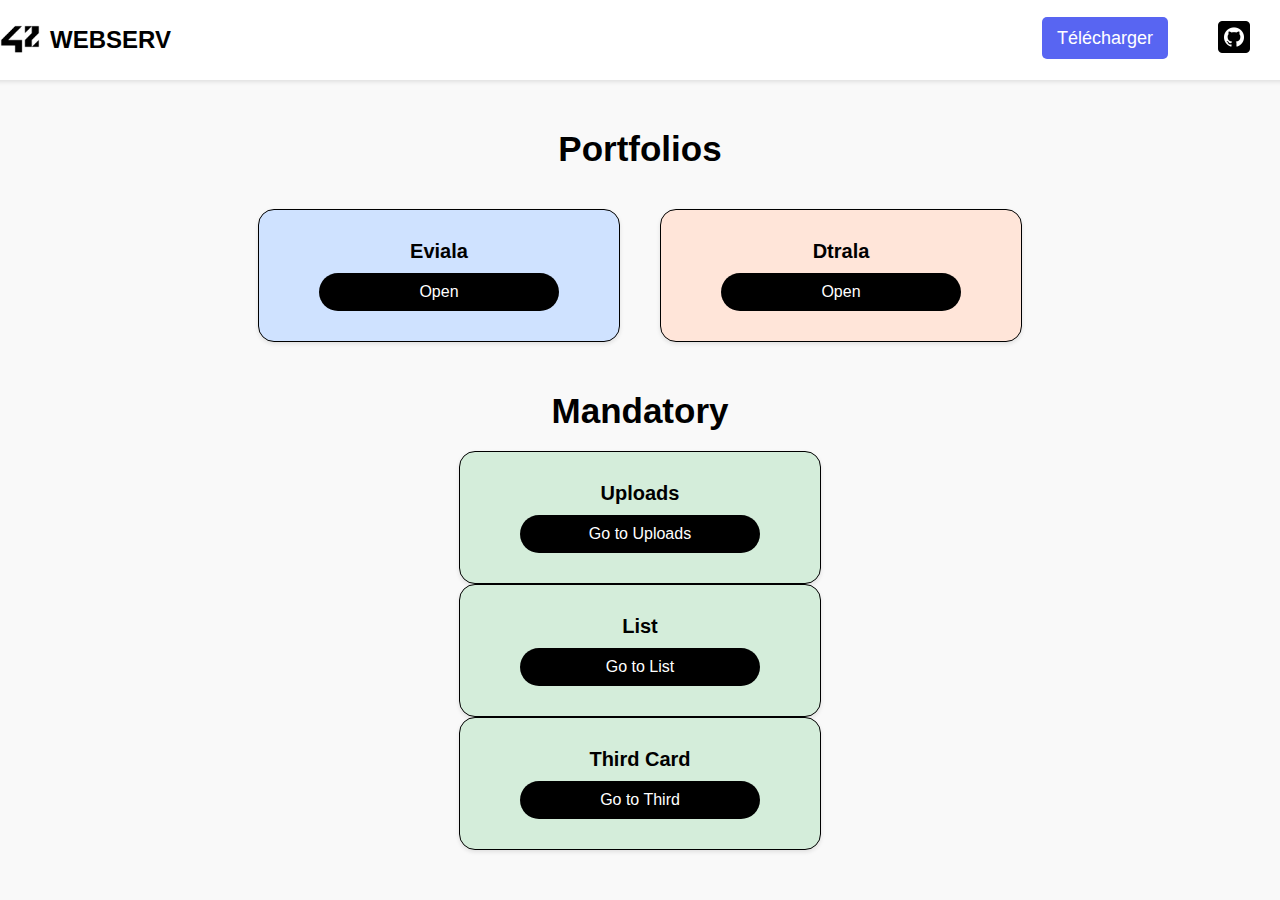
<file: goodweb/index.html>
<!DOCTYPE html>
<html lang="fr">
<head>
    <meta charset="UTF-8">
    <meta name="viewport" content="width=device-width, initial-scale=1.0">
    <title>42WebServ</title>
    <link rel="stylesheet" href="main/index/index.css">
</head>
<body>
    <header>
        <div class="logo-container">
            <img src="./images/images.png" alt="Logo" class="logo">
            <a href="index.html" class="title-link">
                <h1>WEBSERV</h1>
            </a>
        </div>
        <div class="download-container">
            <a href="./main/download/good-boy.gif" download class="download-button">
                Télécharger
            </a>
            <a href="https://github.com/vialaenzo/my-CPP_MODULES-42" target="_blank">
                <img src="./images/github.png" alt="GitHub Logo" class="github-logo">
            </a>
        </div>
    </header>
    <main>
        <div class="container">
            <div class="main-content">
                <section class="portfolios">
                    <h2>Portfolios</h2>
                    <div class="portfolio-cards">
                        <div class="card" style="background-color: #cfe2ff;">
                            <h3>Eviala</h3>
                            <button id="open-eviala">Open</button>
                        </div>
                        <div class="card" style="background-color: #ffe5d9;">
                            <h3>Dtrala</h3>
                            <button id="open-dtrala">Open</button>
                        </div>
                    </div>
                </section>
                <section class="mandatory" id="mandatory-section">
                    <h2>Mandatory</h2>
                    <div class="mandatory-cards">
                        <div class="card" style="background-color: #d4edda;">
                            <h3>Uploads</h3>
                            <a href="uploads/uploads.html">
                                <button>Go to Uploads</button>
                            </a>
                        </div>
                        <div class="card" style="background-color: #d4edda;">
                            <h3>List</h3>
                            <a href="cgi-files/list.py">
                                <button>Go to List</button>
                            </a>
                        </div>
                        <div class="card" style="background-color: #d4edda;">
                            <h3>Third Card</h3>
                            <button>Go to Third</button>
                        </div>
                        <!-- Add more mandatory cards here -->
                    </div>
                </section>
            </div>
        </div>
    </main>
    <script src="main/index/index.js"></script>
</body>
</html>
</file>
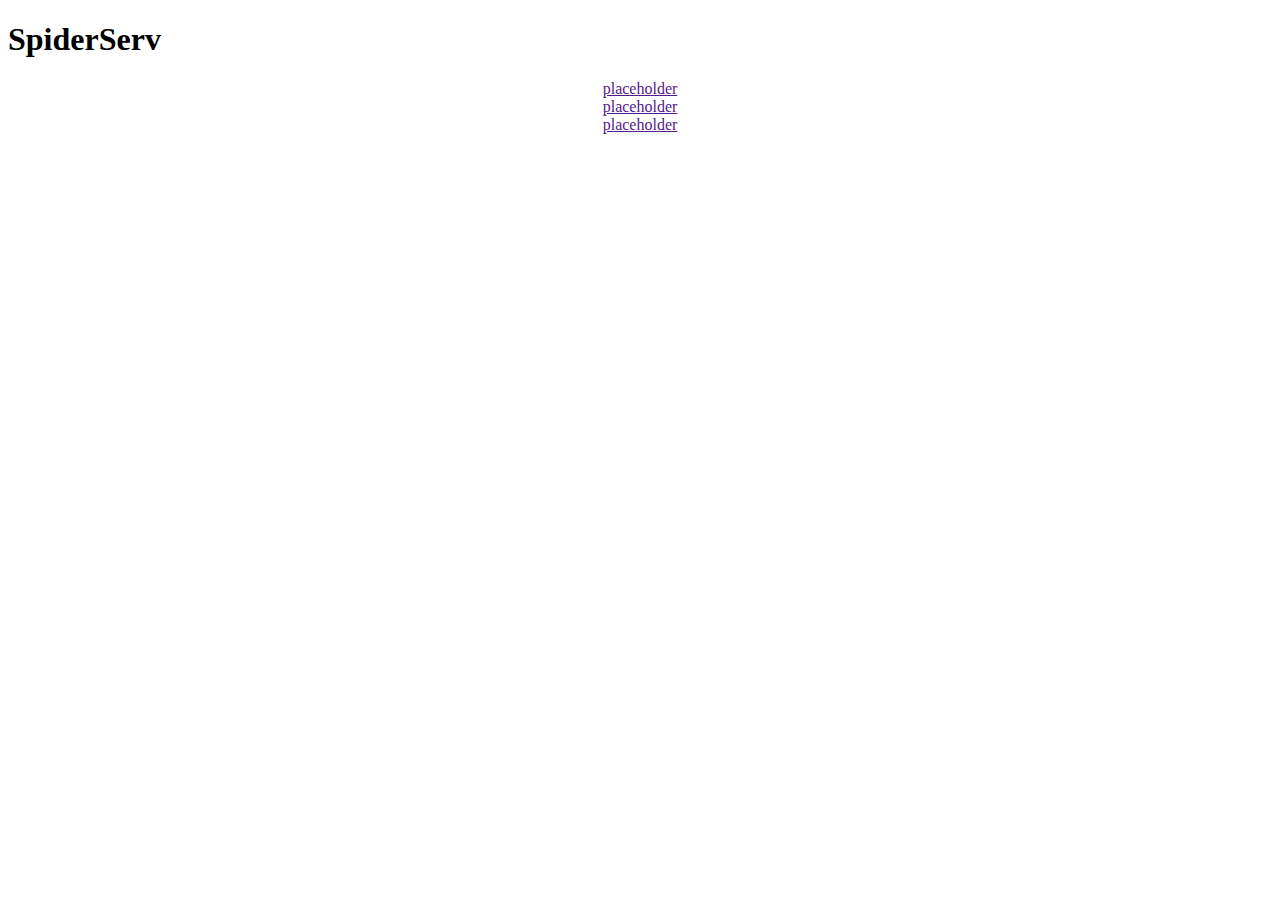
<file: web/index.html>
<!doctype html>
<link rel="stylesheet" href="style.css" />
<html>
  <body>
    <h1>SpiderServ</h1>
    <div class="top-bar">
      <a href="">placeholder</a>
      <a href="">placeholder</a>
      <a href="">placeholder</a>
    </div>
  </body>
</html>
</file>
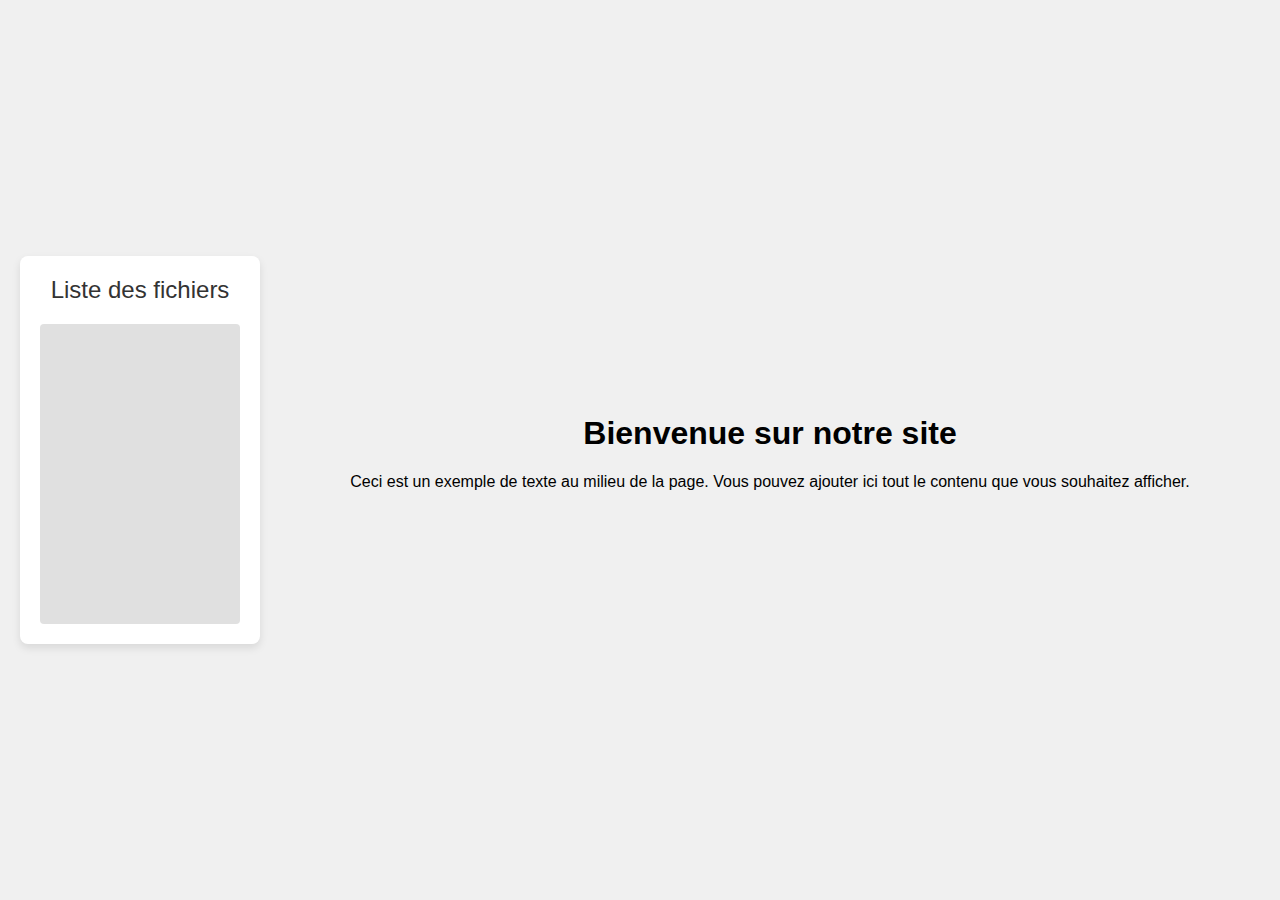
<file: goodweb/main/test.html>
<!DOCTYPE html>
<html lang="fr">
<head>
    <meta charset="UTF-8">
    <meta name="viewport" content="width=device-width, initial-scale=1.0">
    <title>Test de la Maquette</title>
    <style>
        body {
            margin: 0;
            padding: 0;
            font-family: Arial, sans-serif;
            background-color: #f0f0f0;
            display: flex;
            justify-content: center;
            align-items: center;
            height: 100vh;
        }

        .container {
            display: flex;
            width: 100%;
            justify-content: space-between;
            align-items: center;
        }

        .card {
            background-color: #ffffff;
            border-radius: 8px;
            box-shadow: 0 4px 8px rgba(0, 0, 0, 0.1);
            padding: 20px;
            width: 200px;
            text-align: center;
            margin-left: 20px;
        }

        .card-title {
            font-size: 1.5em;
            margin-bottom: 20px;
            color: #333333;
        }

        .card-content {
            background-color: #e0e0e0;
            height: 300px;
            border-radius: 4px;
        }

        .main-content {
            flex: 1;
            padding: 20px;
            text-align: center;
        }
    </style>
</head>
<body>
    <div class="container">
        <div class="card">
            <div class="card-title">Liste des fichiers</div>
            <div class="card-content"></div>
        </div>
        <div class="main-content">
            <h1>Bienvenue sur notre site</h1>
            <p>Ceci est un exemple de texte au milieu de la page. Vous pouvez ajouter ici tout le contenu que vous souhaitez afficher.</p>
        </div>
    </div>
</body>
</html>
</file>
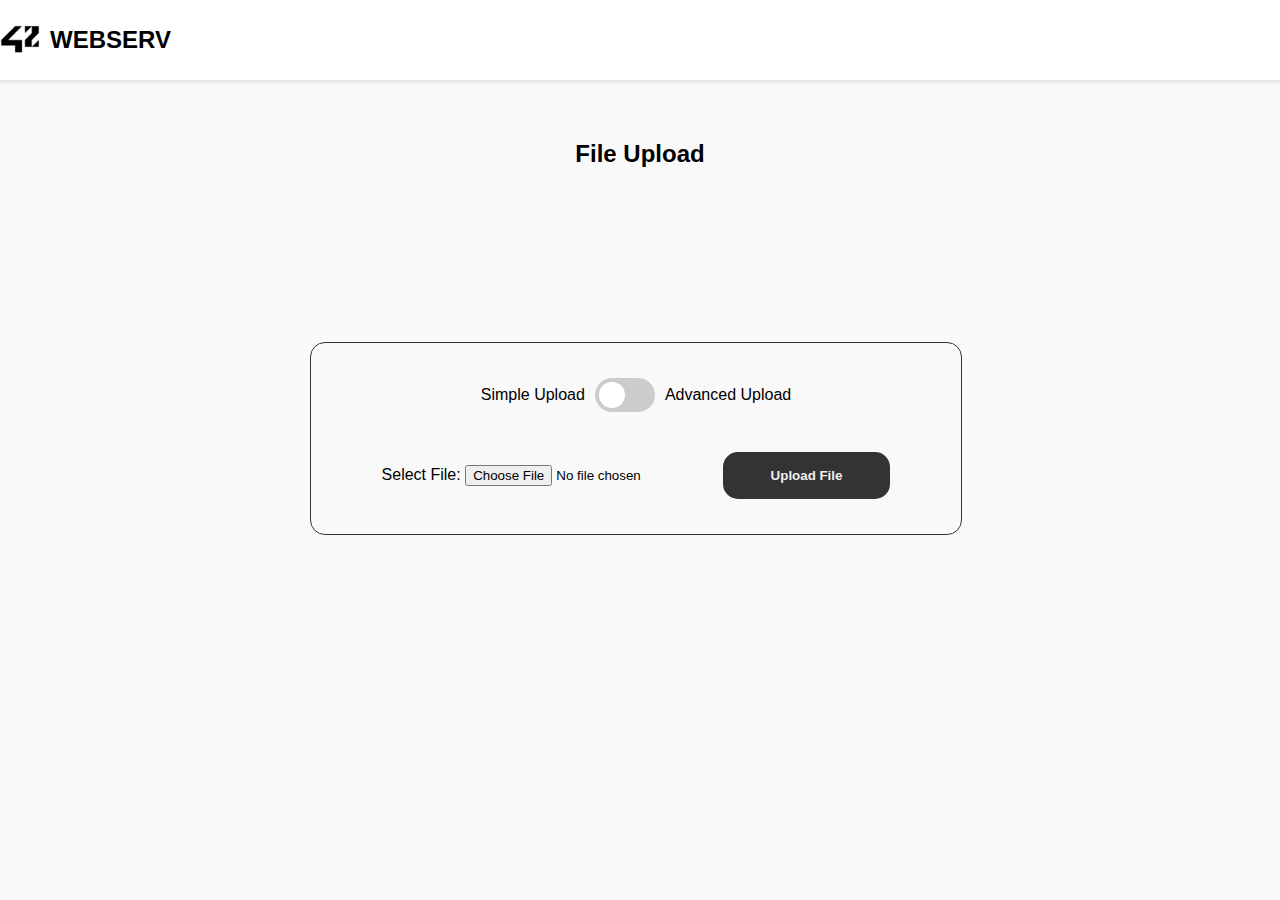
<file: goodweb/uploads/uploads.html>
<!DOCTYPE html>
<html lang="fr">
<head>
    <meta charset="UTF-8">
    <meta name="viewport" content="width=device-width, initial-scale=1.0">
    <title>Upload Files</title>
    <link rel="stylesheet" href="../index/index.css">
    <link rel="stylesheet" href="./uploads.css">
</head>
<body>
    <header>
        <div class="logo-container">
            <img src="../images/images.png" alt="Logo" class="logo">
            <a href="../index.html" class="title-link">
                <h1>WEBSERV</h1>
            </a>
        </div>
    </header>
    <main>
        <section class="file-transfer">
            <h2>File Upload</h2>
            <div class="upload-section">
                <div class="toggle-container">
                    <span class="toggle-label">Simple Upload</span>
                    <label class="toggle-switch">
                        <input type="checkbox" id="confirmUpload">
                        <span class="slider"></span>
                    </label>
                    <span class="toggle-label">Advanced Upload</span>
                </div>
                <div id="simple-upload" class="upload-mode">
                    <form id="simpleUploadForm">
                        <label for="fileInput">Select File:</label>
                        <input id="fileInput" type="file" name="file">
                        <button type="submit" id="upload-button" class="button">Upload File</button>
                    </form>
                </div>
                <div id="advanced-upload" class="upload-mode hidden">
                    <form id="advancedUploadForm">
                        <label for="filenameInput">File Name:</label>
                        <input id="filenameInput" type="text" name="filename">
                        <label for="contentInput">File Content:</label>
                        <textarea id="contentInput" name="content"></textarea>
                        <button type="submit" id="advanced-upload-button" class="button">Create and Upload File</button>
                    </form>
                </div>
            </div>
        </section>
    </main>
    <script src="./uploads.js"></script>
</body>
</html>
</file>
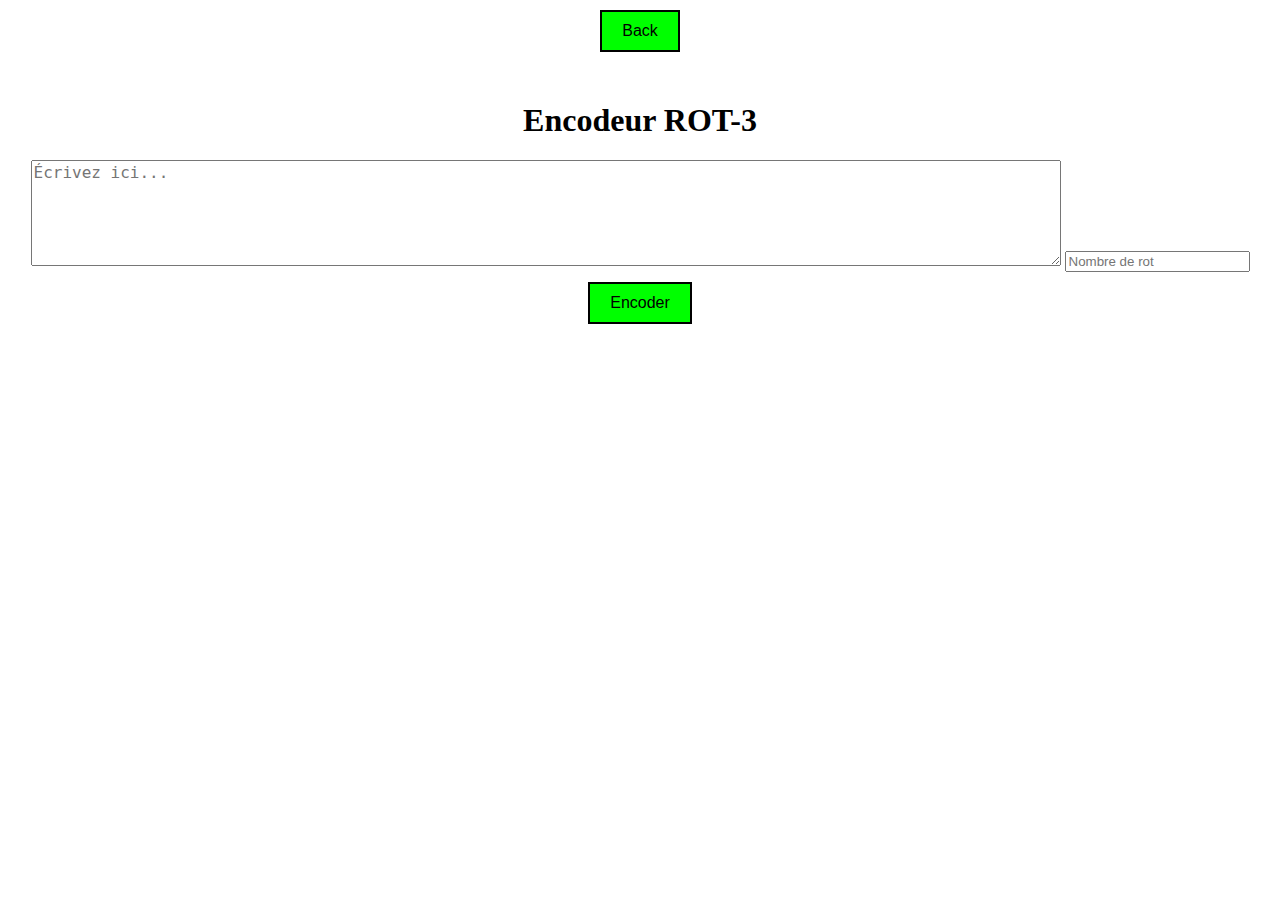
<file: goodweb/main/rot/rot.html>
<!DOCTYPE html>
<html lang="fr">
<head>
    <meta charset="UTF-8">
    <meta name="viewport" content="width=device-width, initial-scale=1.0">
    <title>Encodeur ROT-3</title>
    <style>
        body {
            width: 100%;
            margin: 0;
            text-align: center;
            background-color: #ffffff;
        }
        .top-bar {
            width: 100%;
            display: grid;
            grid-auto-flow: column;
            grid-auto-columns: 1fr;
            color: #00ff00;
            border-top: 2px solid black;
            border-bottom: 2px solid black;
        }
        .top-bar a {
            padding: 2px;
            border-left: 1px solid black;
            border-right: 1px solid black;
        }
        .container {
            margin-top: 50px;
        }
        textarea {
            width: 80%;
            height: 100px;
            font-size: 16px;
        }
        button {
            margin-top: 10px;
            padding: 10px 20px;
            font-size: 16px;
            background-color: #00ff00;
            border: 2px solid black;
            cursor: pointer;
        }
        button:hover {
            background-color: #008000;
        }
    </style>
</head>
<body>
    <button id="back-btn" onclick="window.history.back();">Back</button>
    <div class="container">
        <h1>Encodeur ROT-3</h1>
        <form action="../cgi-bin/rot.py" method="post">
            <textarea name="texte" placeholder="Écrivez ici..."></textarea>
            <input type="number", name="number" placeholder="Nombre de rot"></input>
            <button type="submit">Encoder</button>
        </form>
    </div>

</body>
</html>
</file>
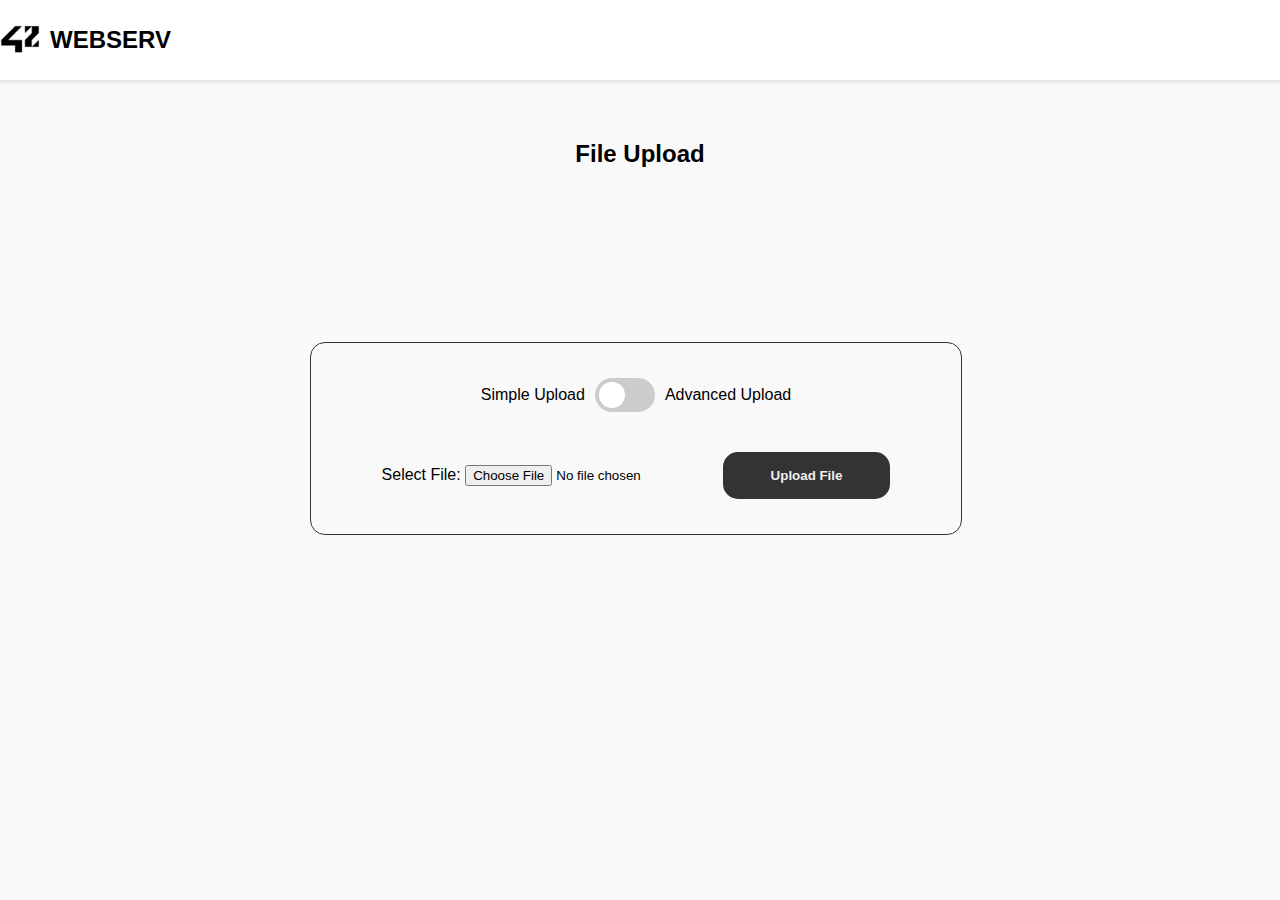
<file: goodweb/main/uploads/uploads.html>
<!DOCTYPE html>
<html lang="fr">
<head>
    <meta charset="UTF-8">
    <meta name="viewport" content="width=device-width, initial-scale=1.0">
    <title>Upload Files</title>
    <link rel="stylesheet" href="./uploads.css">
</head>
<body>
    <header>
        <div class="logo-container">
            <img src="../../images/images.png" alt="Logo" class="logo">
            <a href="../../index.html" class="title-link">
                <h1>WEBSERV</h1>
            </a>
        </div>
    </header>
    <main>
        <section class="file-transfer">
            <h2>File Upload</h2>
            <div class="upload-section">
                <div class="toggle-container">
                    <span class="toggle-label">Simple Upload</span>
                    <label class="toggle-switch">
                        <input type="checkbox" id="confirmUpload">
                        <span class="slider"></span>
                    </label>
                    <span class="toggle-label">Advanced Upload</span>
                </div>
                <div id="simple-upload" class="upload-mode">
                    <form id="simpleUploadForm">
                        <label for="fileInput">Select File:</label>
                        <input id="fileInput" type="file" name="file">
                        <button type="submit" id="upload-button" class="button">Upload File</button>
                    </form>
                </div>
                <div id="advanced-upload" class="upload-mode hidden">
                    <form id="advancedUploadForm">
                        <label for="filenameInput">File Name:</label>
                        <input id="filenameInput" type="text" name="filename">
                        <label for="contentInput">File Content:</label>
                        <textarea id="contentInput" name="content"></textarea>
                        <button type="submit" id="advanced-upload-button" class="button">Create and Upload File</button>
                    </form>
                </div>
            </div>
        </section>
    </main>
    <script src="./uploads.js"></script>
</body>
</html>
</file>
<file: goodweb/main/index/index.css>
body {
    font-family: Arial, sans-serif;
    margin: 0;
    padding: 0;
    background-color: #f9f9f9;
    display: flex;
    flex-direction: column;
    align-items: center;
}

header {
    display: flex;
    justify-content: space-between;
    align-items: center;
    padding: 20px;
    background-color: #ffffff;
    box-shadow: 0 2px 4px rgba(0, 0, 0, 0.1);
    width: 100%;
}

.logo-container {
    display: flex;
    align-items: center;
}

.logo {
    width: 40px;
    height: 40px;
    margin-right: 10px;
}

.title-link {
    text-decoration: none; /* Supprime le soulignement */
    color: inherit; /* Utilise la couleur de texte par défaut */
}

.title-link h1 {
    color: black; /* Change la couleur du texte si nécessaire */
}

h1 {
    margin: 0;
    font-size: 24px;
}

.github-logo {
    width: 32px; /* Ajuste la taille selon tes besoins */
    height: 32px;
	margin-right: 30px;
}

.download-container {
    display: flex;
}

.download-button {
    display: inline-flex;
    align-items: center;
    justify-content: center;
    width:110px; /* Même largeur que le logo GitHub */
    height: 32px; /* Même hauteur que le logo GitHub */
    background-color: #5865F2;
    color: white;
    text-decoration: none;
    border-radius: 5px;
    transition: background-color 0.3s;
	padding: 5px 8px; /* Augmente l'espace interne */
	font-size: 18px; /* Augmente la taille du texte */
	margin-right: 50px;
	margin-top: -4px;
}

.download-button:hover {
    background-color: #43484D;
}


main {
    padding: 20px;
    width: 100%;
    max-width: 1200px;
}

.portfolios {
    width: 100%;
}

.portfolios h2, .mandatory h2 {
    font-size: 35px;
    margin-bottom: 10px;
    text-align: center;
}

.portfolios h2 {
	margin-bottom: 40px;
}

.portfolio-cards {
    display: flex;
    justify-content: center;
    gap: 40px;
}

.card {
    width: 300px; /* Largeur agrandie */
    padding: 30px; /* Plus d'espace intérieur */
    border: 1px solid #000; /* Bordure fine noire */
    border-radius: 16px; /* Coins plus arrondis */
    box-shadow: 0 2px 4px rgba(0, 0, 0, 0.1);
    text-align: center;
    background-color: #fff; /* Fond blanc */
}

.card h3, .card p {
    font-weight: bold; /* Texte en gras */
}

.card h3 {
    margin: 0;
    font-size: 20px; /* Taille de police augmentée */
}

.card p {
    margin: 10px 0;
    font-size: 16px; /* Taille de police augmentée */
    color: #555;
}

.card button {
    width: 80%; /* Largeur réduite pour laisser de l'espace */
    padding: 10px 16px; /* Bouton plus épais */
    background-color: #000; /* Couleur de fond noire */
    color: #fff;
    border: none;
    border-radius: 24px; /* Coins plus arrondis */
    cursor: pointer;
    font-size: 16px; /* Taille de police augmentée */
    margin-top: 10px;
}

.mandatory {
    display: flex;
    flex-direction: column;
    align-items: center;
    text-align: center;
    padding: 20px;
}

.mandatory h2 {
	margin-bottom: 20px;
}

.mandatory img {
    max-width: 100%;
    height: auto;
}

.hidden {
    display: none;
}

/* Partie upload delete */

.file-transfer {
    padding: 20px;
    text-align: center;
}

.upload-section, .delete-section {
    margin-bottom: 20px;
}

.button {
    border: none;
    padding: 1rem 3rem;
    background-color: #333;
    border-radius: 15px;
    font-weight: semibold;
    color: #f0f0f0;
    cursor: pointer;
}
</file>
<file: web/style.css>
div {
  display: flex;
  flex-direction: column;
  justify-content: center;
  align-items: center;
}

input[type="submit"] {
  width: 100%;
}
</file>
<file: goodweb/index/index.css>
body {
    font-family: Arial, sans-serif;
    margin: 0;
    padding: 0;
    background-color: #f9f9f9;
    display: flex;
    flex-direction: column;
    align-items: center;
}

header {
    display: flex;
    justify-content: space-between;
    align-items: center;
    padding: 20px;
    background-color: #ffffff;
    box-shadow: 0 2px 4px rgba(0, 0, 0, 0.1);
    width: 100%;
}

.logo-container {
    display: flex;
    align-items: center;
}

.logo {
    width: 40px;
    height: 40px;
    margin-right: 10px;
}

.title-link {
    text-decoration: none; /* Supprime le soulignement */
    color: inherit; /* Utilise la couleur de texte par défaut */
}

.title-link h1 {
    color: black; /* Change la couleur du texte si nécessaire */
}

h1 {
    margin: 0;
    font-size: 24px;
}

.github-logo {
    width: 32px; /* Ajuste la taille selon tes besoins */
    height: 32px;
	margin-right: 30px;
}

.download-container {
    display: flex;
}

.download-button {
    display: inline-flex;
    align-items: center;
    justify-content: center;
    width:110px; /* Même largeur que le logo GitHub */
    height: 32px; /* Même hauteur que le logo GitHub */
    background-color: #5865F2;
    color: white;
    text-decoration: none;
    border-radius: 5px;
    transition: background-color 0.3s;
	padding: 5px 8px; /* Augmente l'espace interne */
	font-size: 18px; /* Augmente la taille du texte */
	margin-right: 50px;
	margin-top: -4px;
}

.download-button:hover {
    background-color: #43484D;
}


main {
    padding: 20px;
    width: 100%;
    max-width: 1200px;
}

.portfolios {
    width: 100%;
}

.portfolios h2, .mandatory h2 {
    font-size: 35px;
    margin-bottom: 10px;
    text-align: center;
}

.portfolios h2 {
	margin-bottom: 40px;
}

.portfolio-cards {
    display: flex;
    justify-content: center;
    gap: 40px;
}

.card {
    width: 300px; /* Largeur agrandie */
    padding: 30px; /* Plus d'espace intérieur */
    border: 1px solid #000; /* Bordure fine noire */
    border-radius: 16px; /* Coins plus arrondis */
    box-shadow: 0 2px 4px rgba(0, 0, 0, 0.1);
    text-align: center;
    background-color: #fff; /* Fond blanc */
}

.card h3, .card p {
    font-weight: bold; /* Texte en gras */
}

.card h3 {
    margin: 0;
    font-size: 20px; /* Taille de police augmentée */
}

.card p {
    margin: 10px 0;
    font-size: 16px; /* Taille de police augmentée */
    color: #555;
}

.card button {
    width: 80%; /* Largeur réduite pour laisser de l'espace */
    padding: 10px 16px; /* Bouton plus épais */
    background-color: #000; /* Couleur de fond noire */
    color: #fff;
    border: none;
    border-radius: 24px; /* Coins plus arrondis */
    cursor: pointer;
    font-size: 16px; /* Taille de police augmentée */
    margin-top: 10px;
}

.mandatory {
    display: flex;
    flex-direction: column;
    align-items: center;
    text-align: center;
    padding: 20px;
}

.mandatory h2 {
	margin-bottom: 20px;
}

.mandatory img {
    max-width: 100%;
    height: auto;
}

.hidden {
    display: none;
}

/* Partie upload delete */

.file-transfer {
    padding: 20px;
    text-align: center;
}

.upload-section, .delete-section {
    margin-bottom: 20px;
}

.button {
    border: none;
    padding: 1rem 3rem;
    background-color: #333;
    border-radius: 15px;
    font-weight: semibold;
    color: #f0f0f0;
    cursor: pointer;
}
</file>
<file: goodweb/uploads/uploads.css>
/* uploads.css */
.file-transfer {
    padding: 20px;
    text-align: center;
}

.upload-section {
    display: flex;
    flex-direction: column;
    align-items: center;
    margin-left: 250px;
    margin-top: 15%;
    border: #333 1px solid;
    border-radius: 15px;
    padding: 35px;
    width: 50%;
}

.button {
    border: none;
    padding: 1rem 3rem;
    background-color: #333;
    border-radius: 15px;
    font-weight: bold;
    color: #f0f0f0;
    cursor: pointer;
    margin-top: 20px;
}

.toggle-container {
    display: flex;
    align-items: center;
    justify-content: center;
    margin-bottom: 20px;
}

.toggle-label {
    font-size: 16px;
    margin: 0 10px;
}

.toggle-switch {
    position: relative;
    display: inline-block;
    width: 60px;
    height: 34px;
}

.toggle-switch input {
    opacity: 0;
    width: 0;
    height: 0;
}

.slider {
    position: absolute;
    cursor: pointer;
    top: 0;
    left: 0;
    right: 0;
    bottom: 0;
    background-color: #ccc;
    transition: .4s;
    border-radius: 34px;
}

.slider:before {
    position: absolute;
    content: "";
    height: 26px;
    width: 26px;
    left: 4px;
    bottom: 4px;
    background-color: white;
    transition: .4s;
    border-radius: 50%;
}

input:checked + .slider {
    background-color: #2196F3;
}

input:checked + .slider:before {
    transform: translateX(26px);
}

.upload-mode {
    width: 100%;
}

.hidden {
    display: none;
}
</file>
<file: goodweb/main/uploads/uploads.css>
/* Styles existants de uploads.css */
.file-transfer {
    padding: 20px;
    text-align: center;
}

.upload-section {
    display: flex;
    flex-direction: column;
    align-items: center;
    margin-left: 250px;
    margin-top: 15%;
    border: #333 1px solid;
    border-radius: 15px;
    padding: 35px;
    width: 50%;
}

.button {
    border: none;
    padding: 1rem 3rem;
    background-color: #333;
    border-radius: 15px;
    font-weight: bold;
    color: #f0f0f0;
    cursor: pointer;
    margin-top: 20px;
}

.toggle-container {
    display: flex;
    align-items: center;
    justify-content: center;
    margin-bottom: 20px;
}

.toggle-label {
    font-size: 16px;
    margin: 0 10px;
}

.toggle-switch {
    position: relative;
    display: inline-block;
    width: 60px;
    height: 34px;
}

.toggle-switch input {
    opacity: 0;
    width: 0;
    height: 0;
}

.slider {
    position: absolute;
    cursor: pointer;
    top: 0;
    left: 0;
    right: 0;
    bottom: 0;
    background-color: #ccc;
    transition: .4s;
    border-radius: 34px;
}

.slider:before {
    position: absolute;
    content: "";
    height: 26px;
    width: 26px;
    left: 4px;
    bottom: 4px;
    background-color: white;
    transition: .4s;
    border-radius: 50%;
}

input:checked + .slider {
    background-color: #2196F3;
}

input:checked + .slider:before {
    transform: translateX(26px);
}

.upload-mode {
    width: 100%;
}

.hidden {
    display: none;
}

/* Styles nécessaires de index.css */
body {
    font-family: Arial, sans-serif;
    margin: 0;
    padding: 0;
    background-color: #f9f9f9;
    display: flex;
    flex-direction: column;
    align-items: center;
}

header {
    display: flex;
    justify-content: space-between;
    align-items: center;
    padding: 20px;
    background-color: #ffffff;
    box-shadow: 0 2px 4px rgba(0, 0, 0, 0.1);
    width: 100%;
}

.logo-container {
    display: flex;
    align-items: center;
}

.logo {
    width: 40px;
    height: 40px;
    margin-right: 10px;
}

.title-link {
    text-decoration: none;
    color: inherit;
}

.title-link h1 {
    color: black;
}

h1 {
    margin: 0;
    font-size: 24px;
}

main {
    padding: 20px;
    width: 100%;
    max-width: 1200px;
}

.button {
    border: none;
    padding: 1rem 3rem;
    background-color: #333;
    border-radius: 15px;
    font-weight: semibold;
    color: #f0f0f0;
    cursor: pointer;
}
</file>
